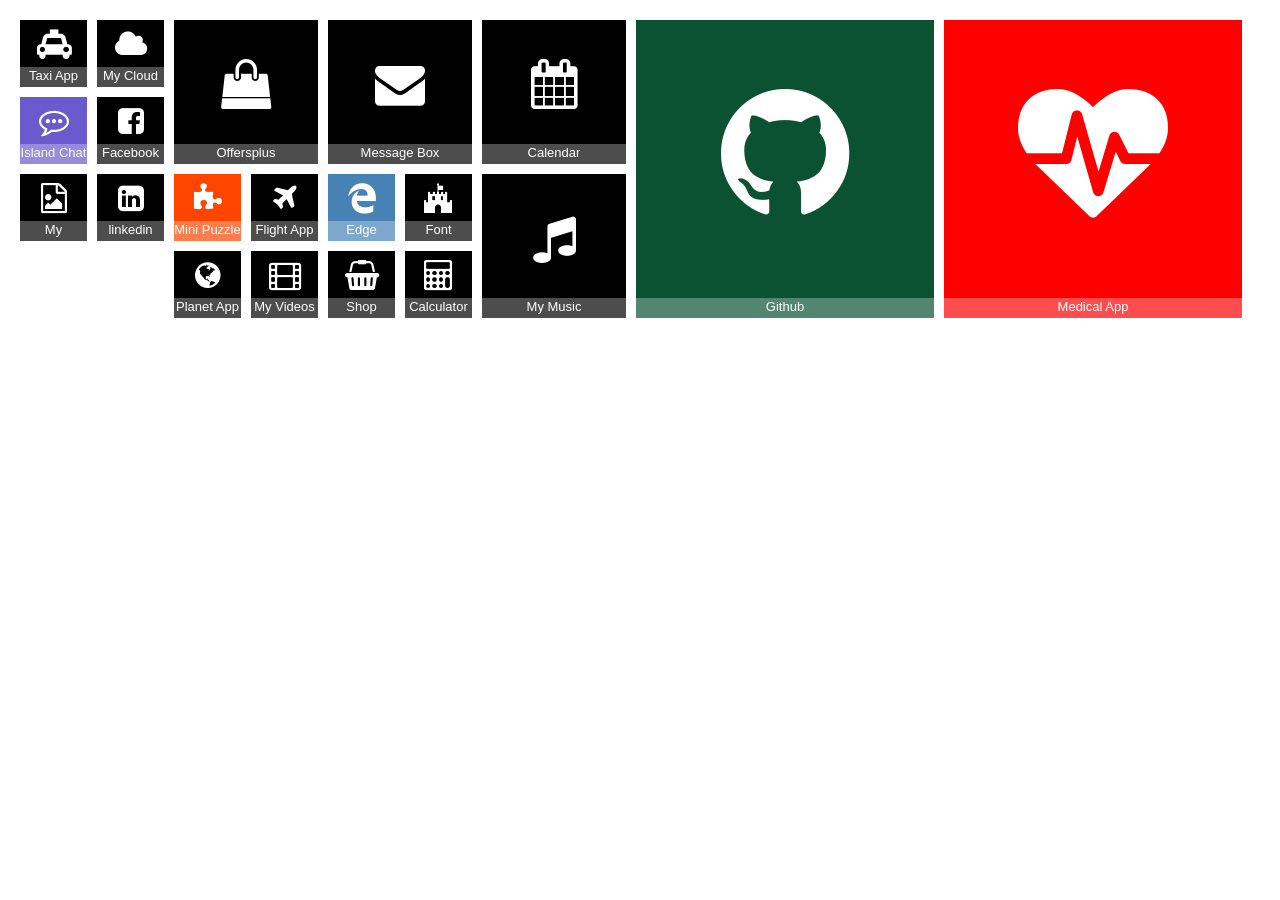
<file: index.html>
<!DOCTYPE html>
<html ng-app="barickOSApp">
<head>
    <meta charset="utf-8">
    <meta http-equiv="X-UA-Compatible" content="IE=edge">
    <meta name="viewport" content="width=device-width, initial-scale=1">
    <!-- The above 3 meta tags *must* come first in the head; any other head content must come *after* these tags -->
    <meta name="description" content="">
    <meta name="author" content="">
	<title>Barick OS</title>
    
    <link rel="stylesheet" href="css/bootstrap.min.css" />
    <link rel="stylesheet" href="font-awesome-4.5.0/font-awesome-4.5.0/css/font-awesome.min.css" />
    <link rel="stylesheet" href="css/style.css" />
    
    <!-- HTML5 shim and Respond.js for IE8 support of HTML5 elements and media queries -->
    <!--[if lt IE 9]>
      <script src="https://oss.maxcdn.com/html5shiv/3.7.2/html5shiv.min.js"></script>
      <script src="https://oss.maxcdn.com/respond/1.4.2/respond.min.js"></script>
    <![endif]-->
</head>
<body>
<!--    <div ng-include="'partials/topNav.html'"></div>-->
    
    <div class="container-fluid" data-ng-view=""></div>
    
    <script src="js/jquery-2.1.3.min.js"></script>
    <script src="js/jquery-ui.min.js"></script>
    <script src="js/jquery.ui.touch-punch.min.js"></script>
    <script src="js/angular.min.js"></script>
    <script src="js/angular-route.min.js"></script>    
    <script src="js/app.js"></script>
    <script src="js/desktopCtrl.js"></script>
    <script src="js/router.js"></script>
</body>
</html>
</file>
<file: css/style.css>
ul {
    padding: 0;
    margin: 0;
}

label {
    font-weight: normal;
}

.s2mC,
.m2bC {
    float: left;
    position: relative;
}

.tile {
    list-style: none;
    float: left;
    display: block;
/*    border: 1px solid #000;*/
    text-align: center;
    padding: 5px;
    float: left;
    position: relative;
}


.tiles-container {
    margin: 15px 0;
}

.tile .tileInnerContainer {
/*    border: 1px solid #00F;*/
    height: 100%;
    width: 100%;
    display: block;
    position: relative;
}

.xs .tile {
    padding: 1px;
}

.sm .tile {
    padding: 3px;
}

.md .tile {
    padding: 4px;
}

.tile .name {
    display: block;
    text-overflow: ellipsis;
    height: 20px;
    overflow: hidden;
    margin: 0;
    position: absolute;
    bottom: 0;
    width: 100%;
    background: rgba(255,255,255,.3);
    color: #FFF;
    font-size: 13px;
}

.tile .fontIcon {
    font-size: 150px;
    margin-top: 60px;
    color: #FFF;
}

.tile.medium .fontIcon {
    font-size: 50px;
    margin-top: 40px;
}

.tile.small .fontIcon {
    font-size: 30px;
    margin-top: 10px;
}

.tile.medium .fontIcon {
    font-size: 50px;
    margin-top: 40px;
}

/*
.lg .tile.big {
    height: 400px;
    width: 400px;
}

.lg .tile.medium {
    height: 200px;
    width: 200px;
}

.lg .tile.small {
    height: 100px;
    width: 100px;
}*/
</file>
